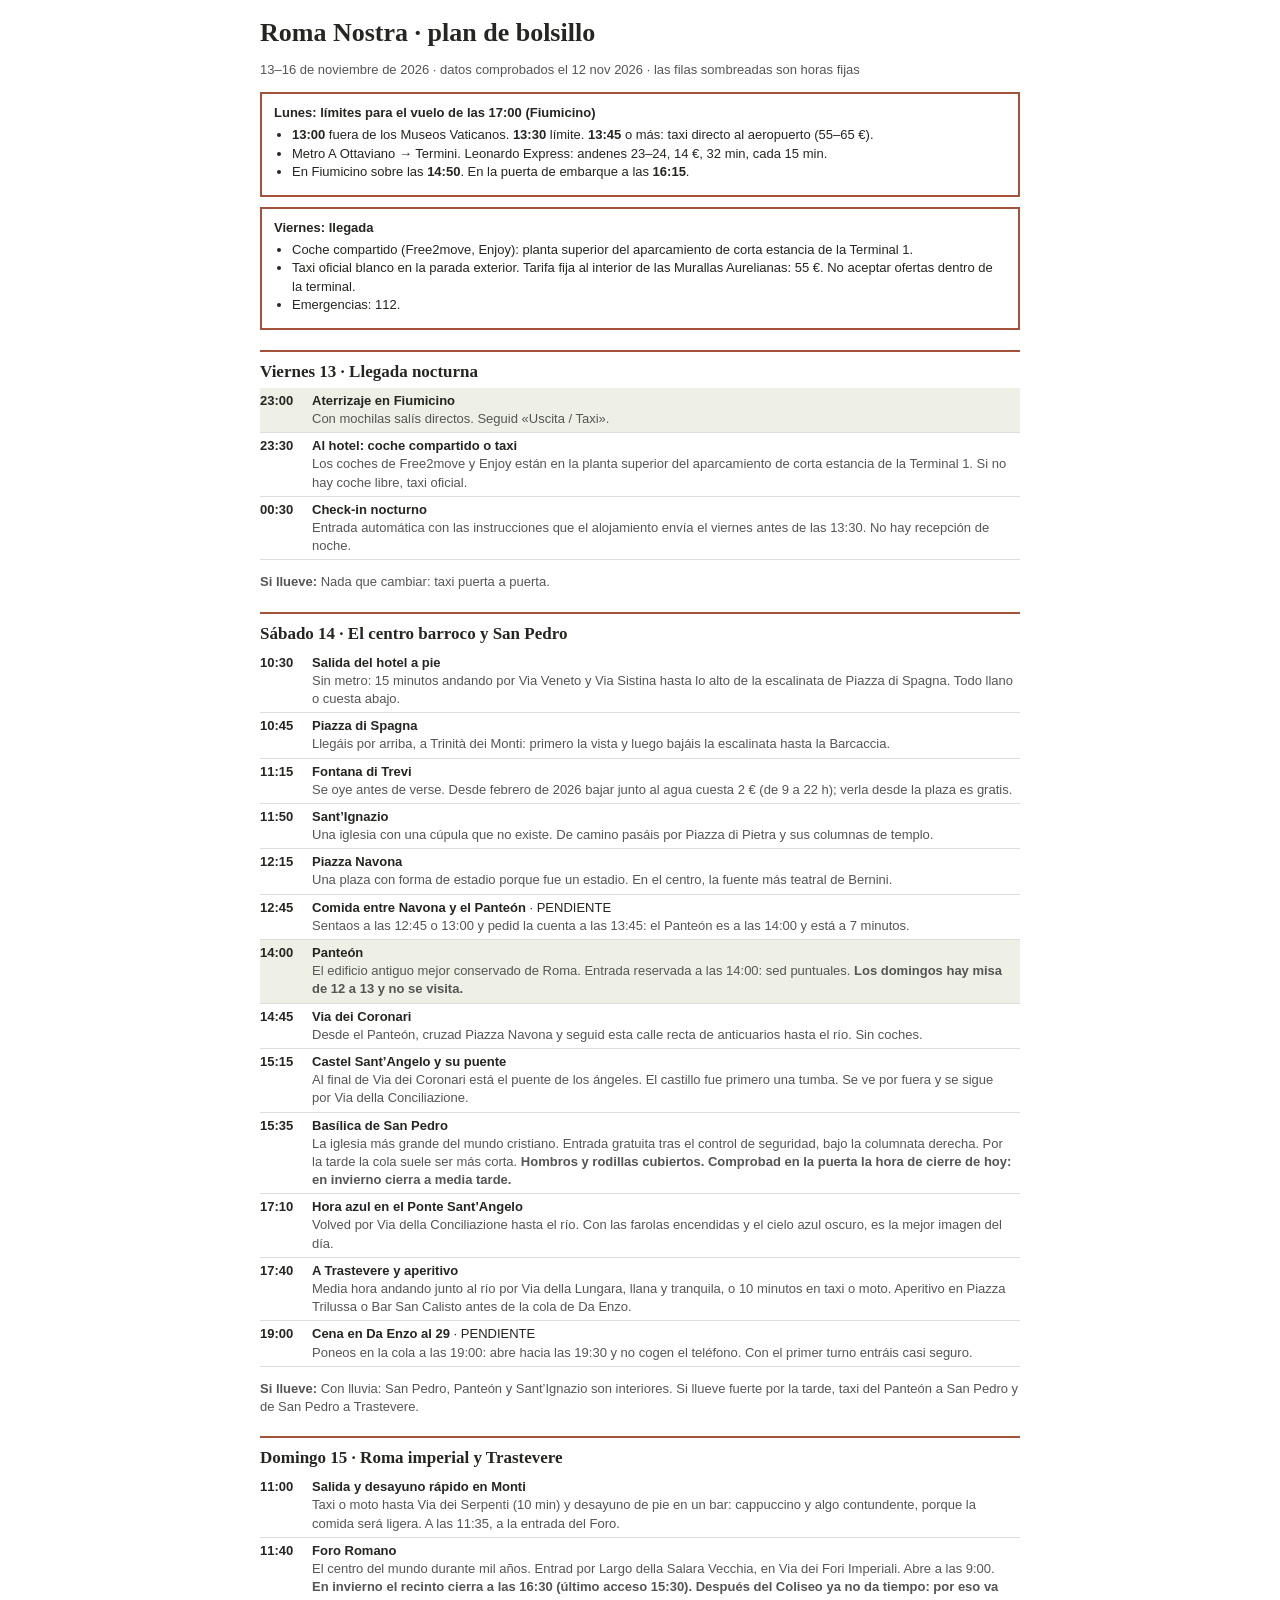
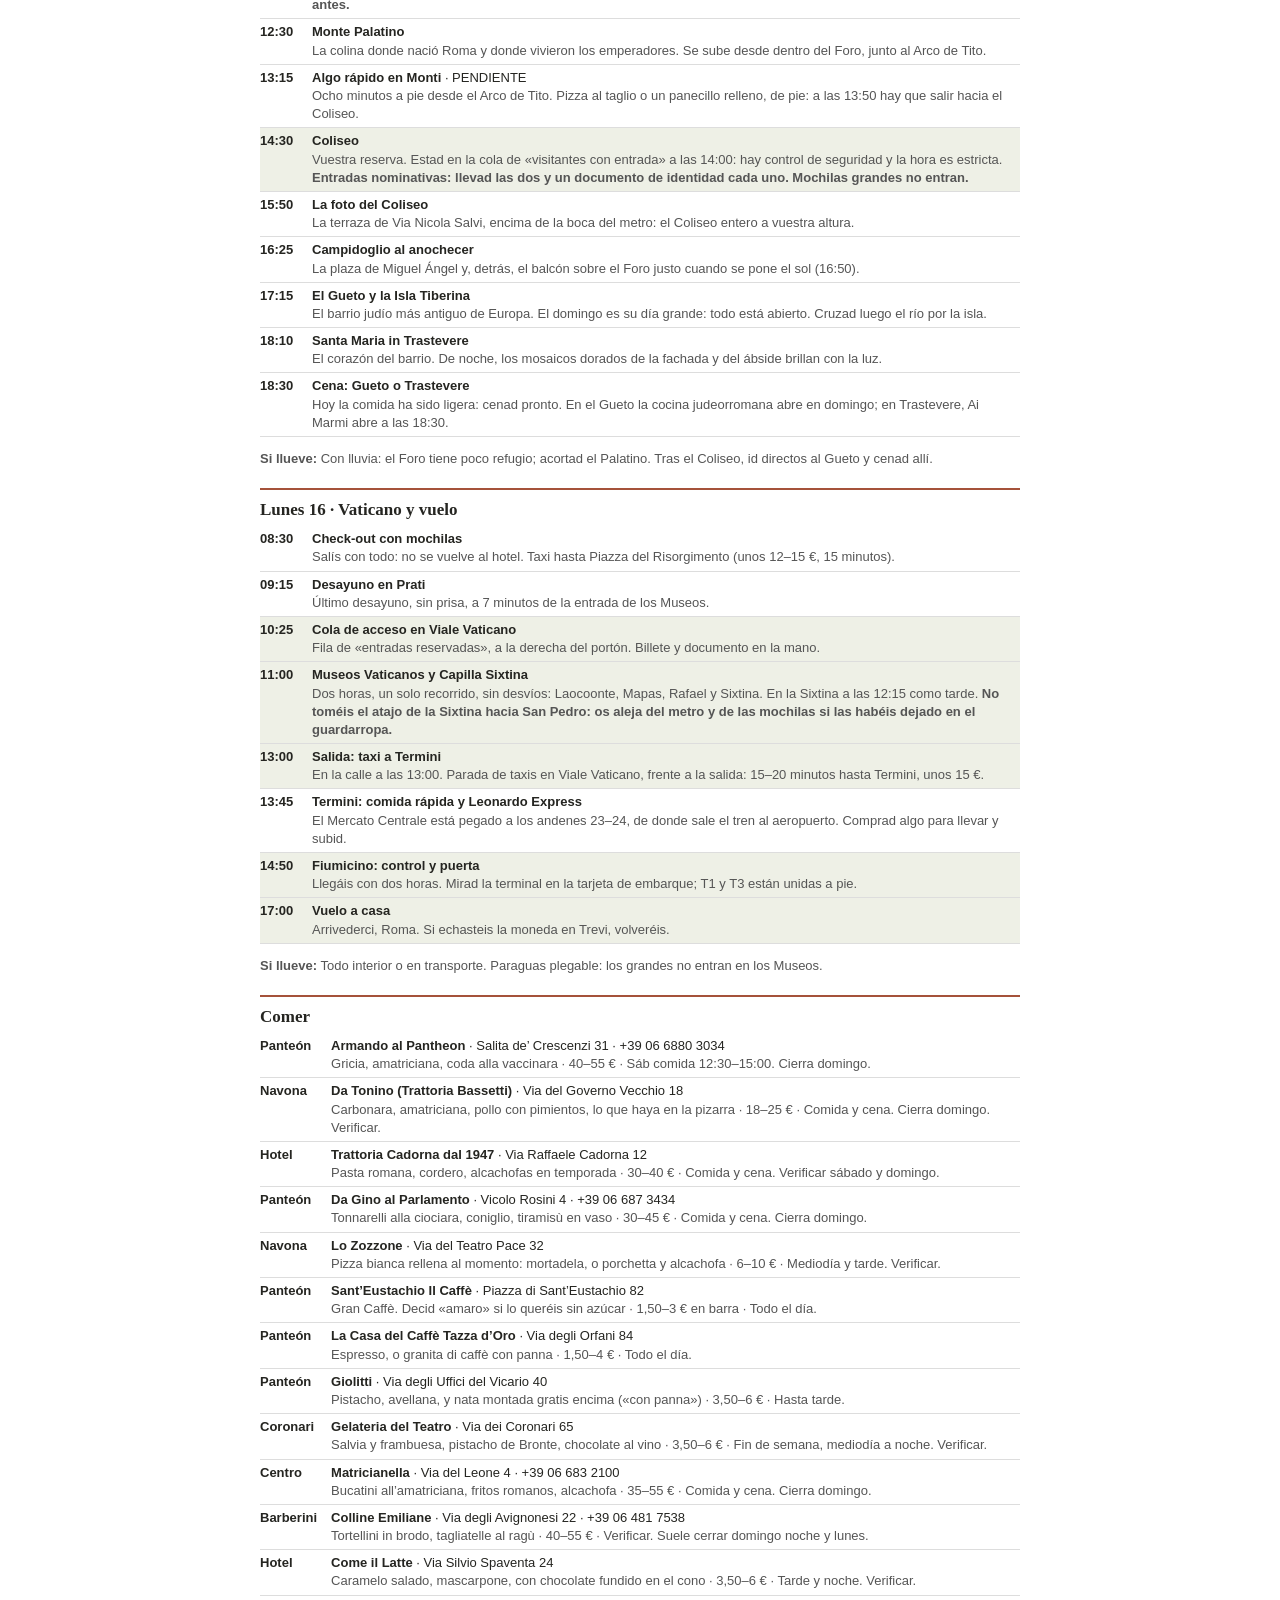
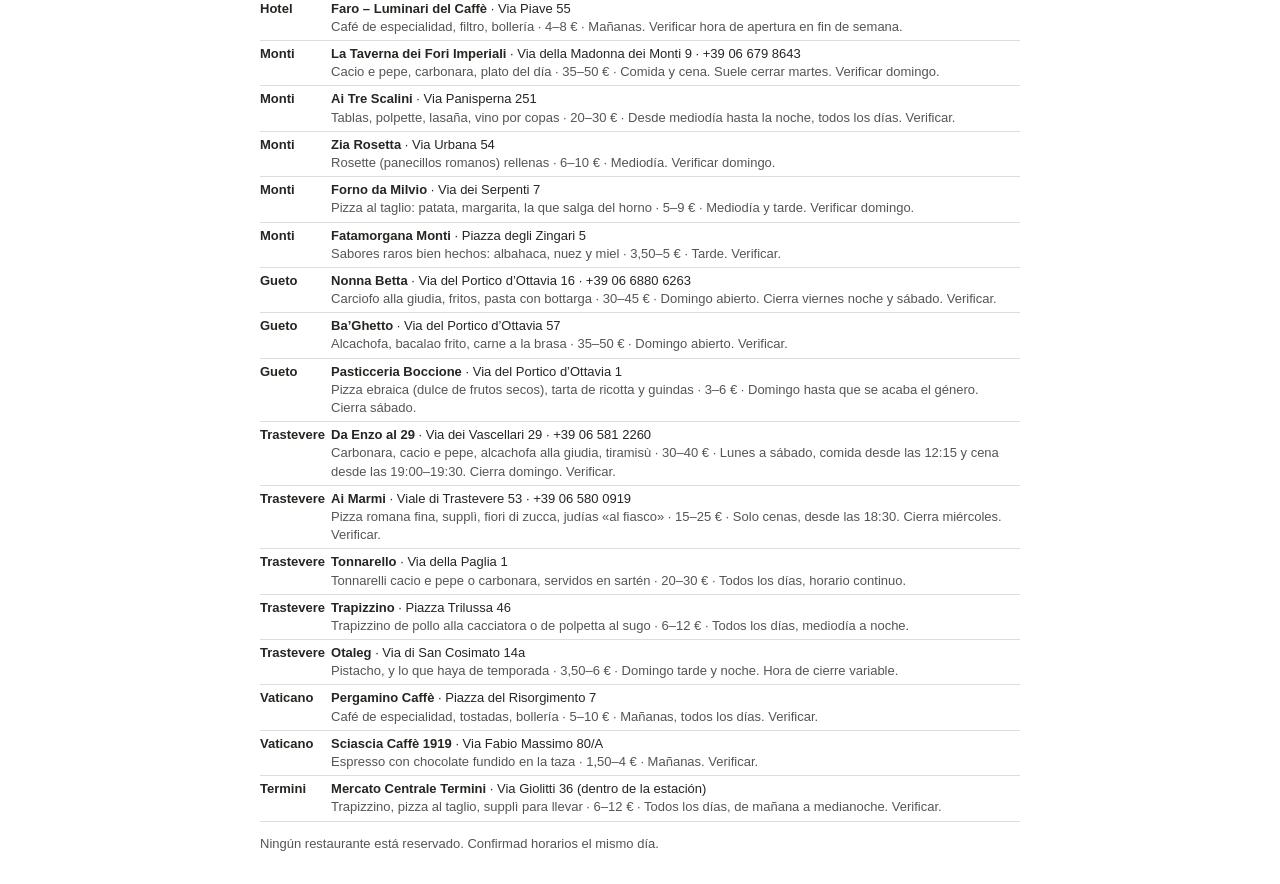
<file: bolsillo.html>
<!doctype html><html lang="es"><head><meta charset="utf-8"><meta name="viewport" content="width=device-width,initial-scale=1"><meta name="robots" content="noindex"><title>Roma Nostra · plan de bolsillo</title>
<style>body{font:13px/1.4 -apple-system,"Segoe UI",Helvetica,Arial,sans-serif;color:#252521;background:#fff;max-width:760px;margin:0 auto;padding:18px}h1{font:600 26px Georgia,serif;margin:0 0 2px}h2{font:600 17px Georgia,serif;margin:20px 0 6px;padding-top:10px;border-top:2px solid #A5523A;break-after:avoid}table{width:100%;border-collapse:collapse}td{padding:4px 6px 4px 0;vertical-align:top;border-bottom:1px solid #ddd}td:first-child{white-space:nowrap;font-weight:700;font-variant-numeric:tabular-nums;width:46px}.f td{background:#eef0e6}.s{color:#555}.box{border:2px solid #A5523A;padding:10px 12px;margin:10px 0;break-inside:avoid}ul{margin:4px 0;padding-left:18px}@media print{body{padding:0}h2{break-before:auto}}</style></head><body>
<h1>Roma Nostra · plan de bolsillo</h1><p class="s">13–16 de noviembre de 2026 · datos comprobados el 12 nov 2026 · las filas sombreadas son horas fijas</p>
<div class="box"><b>Lunes: límites para el vuelo de las 17:00 (Fiumicino)</b><ul><li><b>13:00</b> fuera de los Museos Vaticanos. <b>13:30</b> límite. <b>13:45</b> o más: taxi directo al aeropuerto (55–65 €).</li><li>Metro A Ottaviano → Termini. Leonardo Express: andenes 23–24, 14 €, 32 min, cada 15 min.</li><li>En Fiumicino sobre las <b>14:50</b>. En la puerta de embarque a las <b>16:15</b>.</li></ul></div>
<div class="box"><b>Viernes: llegada</b><ul><li>Coche compartido (Free2move, Enjoy): planta superior del aparcamiento de corta estancia de la Terminal 1.</li><li>Taxi oficial blanco en la parada exterior. Tarifa fija al interior de las Murallas Aurelianas: 55 €. No aceptar ofertas dentro de la terminal.</li><li>Emergencias: 112.</li></ul></div><h2>Viernes 13 · Llegada nocturna</h2><table><tr class="f"><td>23:00</td><td><b>Aterrizaje en Fiumicino</b><br><span class="s">Con mochilas salís directos. Seguid «Uscita / Taxi».</span></td></tr><tr><td>23:30</td><td><b>Al hotel: coche compartido o taxi</b><br><span class="s">Los coches de Free2move y Enjoy están en la planta superior del aparcamiento de corta estancia de la Terminal 1. Si no hay coche libre, taxi oficial.</span></td></tr><tr><td>00:30</td><td><b>Check-in nocturno</b><br><span class="s">Entrada automática con las instrucciones que el alojamiento envía el viernes antes de las 13:30. No hay recepción de noche.</span></td></tr></table><p class="s"><b>Si llueve:</b> Nada que cambiar: taxi puerta a puerta.</p><h2>Sábado 14 · El centro barroco y San Pedro</h2><table><tr><td>10:30</td><td><b>Salida del hotel a pie</b><br><span class="s">Sin metro: 15 minutos andando por Via Veneto y Via Sistina hasta lo alto de la escalinata de Piazza di Spagna. Todo llano o cuesta abajo.</span></td></tr><tr><td>10:45</td><td><b>Piazza di Spagna</b><br><span class="s">Llegáis por arriba, a Trinità dei Monti: primero la vista y luego bajáis la escalinata hasta la Barcaccia.</span></td></tr><tr><td>11:15</td><td><b>Fontana di Trevi</b><br><span class="s">Se oye antes de verse. Desde febrero de 2026 bajar junto al agua cuesta 2 € (de 9 a 22 h); verla desde la plaza es gratis.</span></td></tr><tr><td>11:50</td><td><b>Sant’Ignazio</b><br><span class="s">Una iglesia con una cúpula que no existe. De camino pasáis por Piazza di Pietra y sus columnas de templo.</span></td></tr><tr><td>12:15</td><td><b>Piazza Navona</b><br><span class="s">Una plaza con forma de estadio porque fue un estadio. En el centro, la fuente más teatral de Bernini.</span></td></tr><tr><td>12:45</td><td><b>Comida entre Navona y el Panteón</b> · PENDIENTE<br><span class="s">Sentaos a las 12:45 o 13:00 y pedid la cuenta a las 13:45: el Panteón es a las 14:00 y está a 7 minutos.</span></td></tr><tr class="f"><td>14:00</td><td><b>Panteón</b><br><span class="s">El edificio antiguo mejor conservado de Roma. Entrada reservada a las 14:00: sed puntuales. <b>Los domingos hay misa de 12 a 13 y no se visita.</b></span></td></tr><tr><td>14:45</td><td><b>Via dei Coronari</b><br><span class="s">Desde el Panteón, cruzad Piazza Navona y seguid esta calle recta de anticuarios hasta el río. Sin coches.</span></td></tr><tr><td>15:15</td><td><b>Castel Sant’Angelo y su puente</b><br><span class="s">Al final de Via dei Coronari está el puente de los ángeles. El castillo fue primero una tumba. Se ve por fuera y se sigue por Via della Conciliazione.</span></td></tr><tr><td>15:35</td><td><b>Basílica de San Pedro</b><br><span class="s">La iglesia más grande del mundo cristiano. Entrada gratuita tras el control de seguridad, bajo la columnata derecha. Por la tarde la cola suele ser más corta. <b>Hombros y rodillas cubiertos. Comprobad en la puerta la hora de cierre de hoy: en invierno cierra a media tarde.</b></span></td></tr><tr><td>17:10</td><td><b>Hora azul en el Ponte Sant’Angelo</b><br><span class="s">Volved por Via della Conciliazione hasta el río. Con las farolas encendidas y el cielo azul oscuro, es la mejor imagen del día.</span></td></tr><tr><td>17:40</td><td><b>A Trastevere y aperitivo</b><br><span class="s">Media hora andando junto al río por Via della Lungara, llana y tranquila, o 10 minutos en taxi o moto. Aperitivo en Piazza Trilussa o Bar San Calisto antes de la cola de Da Enzo.</span></td></tr><tr><td>19:00</td><td><b>Cena en Da Enzo al 29</b> · PENDIENTE<br><span class="s">Poneos en la cola a las 19:00: abre hacia las 19:30 y no cogen el teléfono. Con el primer turno entráis casi seguro.</span></td></tr></table><p class="s"><b>Si llueve:</b> Con lluvia: San Pedro, Panteón y Sant’Ignazio son interiores. Si llueve fuerte por la tarde, taxi del Panteón a San Pedro y de San Pedro a Trastevere.</p><h2>Domingo 15 · Roma imperial y Trastevere</h2><table><tr><td>11:00</td><td><b>Salida y desayuno rápido en Monti</b><br><span class="s">Taxi o moto hasta Via dei Serpenti (10 min) y desayuno de pie en un bar: cappuccino y algo contundente, porque la comida será ligera. A las 11:35, a la entrada del Foro.</span></td></tr><tr><td>11:40</td><td><b>Foro Romano</b><br><span class="s">El centro del mundo durante mil años. Entrad por Largo della Salara Vecchia, en Via dei Fori Imperiali. Abre a las 9:00. <b>En invierno el recinto cierra a las 16:30 (último acceso 15:30). Después del Coliseo ya no da tiempo: por eso va antes.</b></span></td></tr><tr><td>12:30</td><td><b>Monte Palatino</b><br><span class="s">La colina donde nació Roma y donde vivieron los emperadores. Se sube desde dentro del Foro, junto al Arco de Tito.</span></td></tr><tr><td>13:15</td><td><b>Algo rápido en Monti</b> · PENDIENTE<br><span class="s">Ocho minutos a pie desde el Arco de Tito. Pizza al taglio o un panecillo relleno, de pie: a las 13:50 hay que salir hacia el Coliseo.</span></td></tr><tr class="f"><td>14:30</td><td><b>Coliseo</b><br><span class="s">Vuestra reserva. Estad en la cola de «visitantes con entrada» a las 14:00: hay control de seguridad y la hora es estricta. <b>Entradas nominativas: llevad las dos y un documento de identidad cada uno. Mochilas grandes no entran.</b></span></td></tr><tr><td>15:50</td><td><b>La foto del Coliseo</b><br><span class="s">La terraza de Via Nicola Salvi, encima de la boca del metro: el Coliseo entero a vuestra altura.</span></td></tr><tr><td>16:25</td><td><b>Campidoglio al anochecer</b><br><span class="s">La plaza de Miguel Ángel y, detrás, el balcón sobre el Foro justo cuando se pone el sol (16:50).</span></td></tr><tr><td>17:15</td><td><b>El Gueto y la Isla Tiberina</b><br><span class="s">El barrio judío más antiguo de Europa. El domingo es su día grande: todo está abierto. Cruzad luego el río por la isla.</span></td></tr><tr><td>18:10</td><td><b>Santa Maria in Trastevere</b><br><span class="s">El corazón del barrio. De noche, los mosaicos dorados de la fachada y del ábside brillan con la luz.</span></td></tr><tr><td>18:30</td><td><b>Cena: Gueto o Trastevere</b><br><span class="s">Hoy la comida ha sido ligera: cenad pronto. En el Gueto la cocina judeorromana abre en domingo; en Trastevere, Ai Marmi abre a las 18:30.</span></td></tr></table><p class="s"><b>Si llueve:</b> Con lluvia: el Foro tiene poco refugio; acortad el Palatino. Tras el Coliseo, id directos al Gueto y cenad allí.</p><h2>Lunes 16 · Vaticano y vuelo</h2><table><tr><td>08:30</td><td><b>Check-out con mochilas</b><br><span class="s">Salís con todo: no se vuelve al hotel. Taxi hasta Piazza del Risorgimento (unos 12–15 €, 15 minutos).</span></td></tr><tr><td>09:15</td><td><b>Desayuno en Prati</b><br><span class="s">Último desayuno, sin prisa, a 7 minutos de la entrada de los Museos.</span></td></tr><tr class="f"><td>10:25</td><td><b>Cola de acceso en Viale Vaticano</b><br><span class="s">Fila de «entradas reservadas», a la derecha del portón. Billete y documento en la mano.</span></td></tr><tr class="f"><td>11:00</td><td><b>Museos Vaticanos y Capilla Sixtina</b><br><span class="s">Dos horas, un solo recorrido, sin desvíos: Laocoonte, Mapas, Rafael y Sixtina. En la Sixtina a las 12:15 como tarde. <b>No toméis el atajo de la Sixtina hacia San Pedro: os aleja del metro y de las mochilas si las habéis dejado en el guardarropa.</b></span></td></tr><tr class="f"><td>13:00</td><td><b>Salida: taxi a Termini</b><br><span class="s">En la calle a las 13:00. Parada de taxis en Viale Vaticano, frente a la salida: 15–20 minutos hasta Termini, unos 15 €.</span></td></tr><tr><td>13:45</td><td><b>Termini: comida rápida y Leonardo Express</b><br><span class="s">El Mercato Centrale está pegado a los andenes 23–24, de donde sale el tren al aeropuerto. Comprad algo para llevar y subid.</span></td></tr><tr class="f"><td>14:50</td><td><b>Fiumicino: control y puerta</b><br><span class="s">Llegáis con dos horas. Mirad la terminal en la tarjeta de embarque; T1 y T3 están unidas a pie.</span></td></tr><tr class="f"><td>17:00</td><td><b>Vuelo a casa</b><br><span class="s">Arrivederci, Roma. Si echasteis la moneda en Trevi, volveréis.</span></td></tr></table><p class="s"><b>Si llueve:</b> Todo interior o en transporte. Paraguas plegable: los grandes no entran en los Museos.</p><h2>Comer</h2><table><tr><td>Panteón</td><td><b>Armando al Pantheon</b> · Salita de’ Crescenzi 31 · +39 06 6880 3034<br><span class="s">Gricia, amatriciana, coda alla vaccinara · 40–55 € · Sáb comida 12:30–15:00. Cierra domingo.</span></td></tr><tr><td>Navona</td><td><b>Da Tonino (Trattoria Bassetti)</b> · Via del Governo Vecchio 18<br><span class="s">Carbonara, amatriciana, pollo con pimientos, lo que haya en la pizarra · 18–25 € · Comida y cena. Cierra domingo. Verificar.</span></td></tr><tr><td>Hotel</td><td><b>Trattoria Cadorna dal 1947</b> · Via Raffaele Cadorna 12<br><span class="s">Pasta romana, cordero, alcachofas en temporada · 30–40 € · Comida y cena. Verificar sábado y domingo.</span></td></tr><tr><td>Panteón</td><td><b>Da Gino al Parlamento</b> · Vicolo Rosini 4 · +39 06 687 3434<br><span class="s">Tonnarelli alla ciociara, coniglio, tiramisù en vaso · 30–45 € · Comida y cena. Cierra domingo.</span></td></tr><tr><td>Navona</td><td><b>Lo Zozzone</b> · Via del Teatro Pace 32<br><span class="s">Pizza bianca rellena al momento: mortadela, o porchetta y alcachofa · 6–10 € · Mediodía y tarde. Verificar.</span></td></tr><tr><td>Panteón</td><td><b>Sant’Eustachio Il Caffè</b> · Piazza di Sant’Eustachio 82<br><span class="s">Gran Caffè. Decid «amaro» si lo queréis sin azúcar · 1,50–3 € en barra · Todo el día.</span></td></tr><tr><td>Panteón</td><td><b>La Casa del Caffè Tazza d’Oro</b> · Via degli Orfani 84<br><span class="s">Espresso, o granita di caffè con panna · 1,50–4 € · Todo el día.</span></td></tr><tr><td>Panteón</td><td><b>Giolitti</b> · Via degli Uffici del Vicario 40<br><span class="s">Pistacho, avellana, y nata montada gratis encima («con panna») · 3,50–6 € · Hasta tarde.</span></td></tr><tr><td>Coronari</td><td><b>Gelateria del Teatro</b> · Via dei Coronari 65<br><span class="s">Salvia y frambuesa, pistacho de Bronte, chocolate al vino · 3,50–6 € · Fin de semana, mediodía a noche. Verificar.</span></td></tr><tr><td>Centro</td><td><b>Matricianella</b> · Via del Leone 4 · +39 06 683 2100<br><span class="s">Bucatini all’amatriciana, fritos romanos, alcachofa · 35–55 € · Comida y cena. Cierra domingo.</span></td></tr><tr><td>Barberini</td><td><b>Colline Emiliane</b> · Via degli Avignonesi 22 · +39 06 481 7538<br><span class="s">Tortellini in brodo, tagliatelle al ragù · 40–55 € · Verificar. Suele cerrar domingo noche y lunes.</span></td></tr><tr><td>Hotel</td><td><b>Come il Latte</b> · Via Silvio Spaventa 24<br><span class="s">Caramelo salado, mascarpone, con chocolate fundido en el cono · 3,50–6 € · Tarde y noche. Verificar.</span></td></tr><tr><td>Hotel</td><td><b>Faro – Luminari del Caffè</b> · Via Piave 55<br><span class="s">Café de especialidad, filtro, bollería · 4–8 € · Mañanas. Verificar hora de apertura en fin de semana.</span></td></tr><tr><td>Monti</td><td><b>La Taverna dei Fori Imperiali</b> · Via della Madonna dei Monti 9 · +39 06 679 8643<br><span class="s">Cacio e pepe, carbonara, plato del día · 35–50 € · Comida y cena. Suele cerrar martes. Verificar domingo.</span></td></tr><tr><td>Monti</td><td><b>Ai Tre Scalini</b> · Via Panisperna 251<br><span class="s">Tablas, polpette, lasaña, vino por copas · 20–30 € · Desde mediodía hasta la noche, todos los días. Verificar.</span></td></tr><tr><td>Monti</td><td><b>Zia Rosetta</b> · Via Urbana 54<br><span class="s">Rosette (panecillos romanos) rellenas · 6–10 € · Mediodía. Verificar domingo.</span></td></tr><tr><td>Monti</td><td><b>Forno da Milvio</b> · Via dei Serpenti 7<br><span class="s">Pizza al taglio: patata, margarita, la que salga del horno · 5–9 € · Mediodía y tarde. Verificar domingo.</span></td></tr><tr><td>Monti</td><td><b>Fatamorgana Monti</b> · Piazza degli Zingari 5<br><span class="s">Sabores raros bien hechos: albahaca, nuez y miel · 3,50–5 € · Tarde. Verificar.</span></td></tr><tr><td>Gueto</td><td><b>Nonna Betta</b> · Via del Portico d’Ottavia 16 · +39 06 6880 6263<br><span class="s">Carciofo alla giudia, fritos, pasta con bottarga · 30–45 € · Domingo abierto. Cierra viernes noche y sábado. Verificar.</span></td></tr><tr><td>Gueto</td><td><b>Ba’Ghetto</b> · Via del Portico d’Ottavia 57<br><span class="s">Alcachofa, bacalao frito, carne a la brasa · 35–50 € · Domingo abierto. Verificar.</span></td></tr><tr><td>Gueto</td><td><b>Pasticceria Boccione</b> · Via del Portico d’Ottavia 1<br><span class="s">Pizza ebraica (dulce de frutos secos), tarta de ricotta y guindas · 3–6 € · Domingo hasta que se acaba el género. Cierra sábado.</span></td></tr><tr><td>Trastevere</td><td><b>Da Enzo al 29</b> · Via dei Vascellari 29 · +39 06 581 2260<br><span class="s">Carbonara, cacio e pepe, alcachofa alla giudia, tiramisù · 30–40 € · Lunes a sábado, comida desde las 12:15 y cena desde las 19:00–19:30. Cierra domingo. Verificar.</span></td></tr><tr><td>Trastevere</td><td><b>Ai Marmi</b> · Viale di Trastevere 53 · +39 06 580 0919<br><span class="s">Pizza romana fina, supplì, fiori di zucca, judías «al fiasco» · 15–25 € · Solo cenas, desde las 18:30. Cierra miércoles. Verificar.</span></td></tr><tr><td>Trastevere</td><td><b>Tonnarello</b> · Via della Paglia 1<br><span class="s">Tonnarelli cacio e pepe o carbonara, servidos en sartén · 20–30 € · Todos los días, horario continuo.</span></td></tr><tr><td>Trastevere</td><td><b>Trapizzino</b> · Piazza Trilussa 46<br><span class="s">Trapizzino de pollo alla cacciatora o de polpetta al sugo · 6–12 € · Todos los días, mediodía a noche.</span></td></tr><tr><td>Trastevere</td><td><b>Otaleg</b> · Via di San Cosimato 14a<br><span class="s">Pistacho, y lo que haya de temporada · 3,50–6 € · Domingo tarde y noche. Hora de cierre variable.</span></td></tr><tr><td>Vaticano</td><td><b>Pergamino Caffè</b> · Piazza del Risorgimento 7<br><span class="s">Café de especialidad, tostadas, bollería · 5–10 € · Mañanas, todos los días. Verificar.</span></td></tr><tr><td>Vaticano</td><td><b>Sciascia Caffè 1919</b> · Via Fabio Massimo 80/A<br><span class="s">Espresso con chocolate fundido en la taza · 1,50–4 € · Mañanas. Verificar.</span></td></tr><tr><td>Termini</td><td><b>Mercato Centrale Termini</b> · Via Giolitti 36 (dentro de la estación)<br><span class="s">Trapizzino, pizza al taglio, supplì para llevar · 6–12 € · Todos los días, de mañana a medianoche. Verificar.</span></td></tr></table><p class="s">Ningún restaurante está reservado. Confirmad horarios el mismo día.</p></body></html>
</file>
